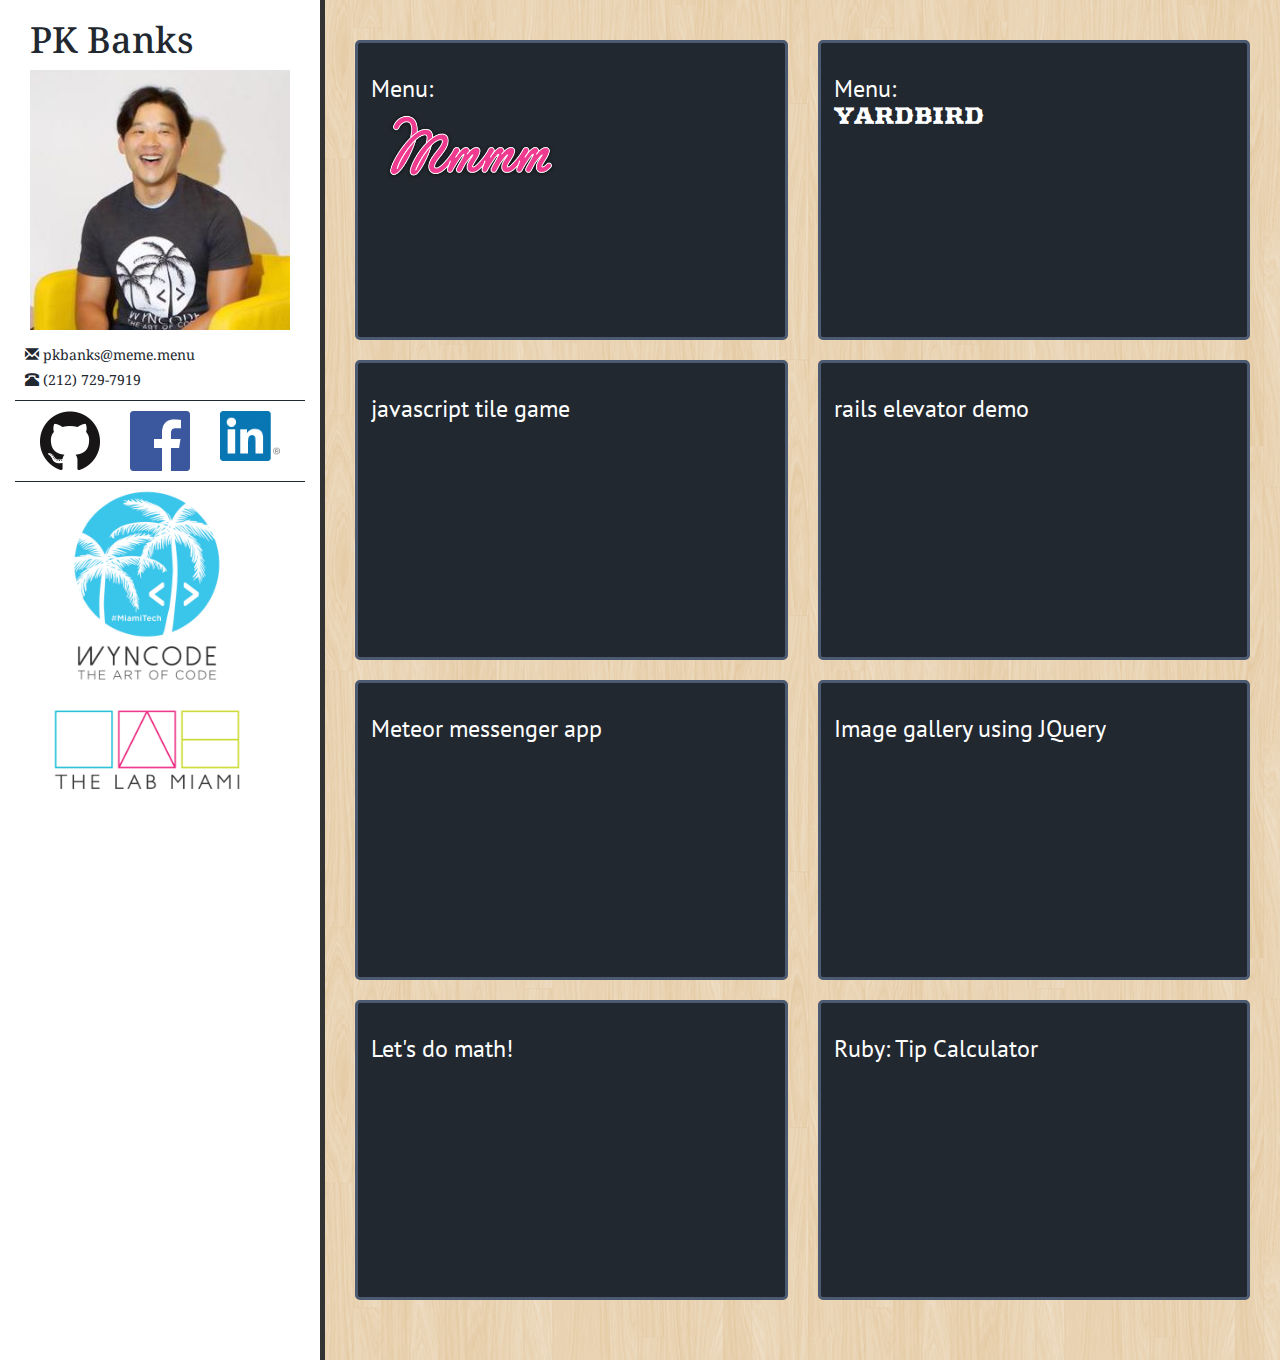
<file: public/index.html>
<doctype! html>

<html>

<head>

<meta charset="UTF-8">
<title>PK Banks</title>

<!-- CSS reset -->
<link rel="stylesheet" type="text/css" href="css/reset.css">

<!-- Latest compiled and minified CSS -->
<link rel="stylesheet" href="//netdna.bootstrapcdn.com/bootstrap/3.1.1/css/bootstrap.min.css">

<!-- Custom CSS -->
<link rel="stylesheet" type="text/css" href="css/custom.css">

<!-- Google fonts -->
<link href='http://fonts.googleapis.com/css?family=PT+Sans:700|Noto+Serif|Arbutus' rel='stylesheet' type='text/css'>

<!-- fit precisely on mobile devices -->
<meta name="viewport" content="width=device-width, initial-scale=1">

</head>

<body>
<div class="container-fluid row">
	
		<div class="col-sm-3 profile">
			
			<div class="col-xs-12"><h1>PK Banks</h1></div>
			
			<img class="img-responsive col-md-12 hide-on-small" src="images/pk_wyncode_seated_cropped.jpeg" alt="PK Banks"/>
			
			<div class="contact-info col-xs-12">
				<div class="email"><span class="glyphicon glyphicon-envelope"></span><a href="mailto:pkbanks@meme.menu"> pkbanks@meme.menu</a></div>
				<div><span class="glyphicon glyphicon-phone-alt phone"></span><a href="tel:212-729-7919"> (212) 729-7919</a></div>
			</div>
			<div class="social-networking col-xs-12">
				<div>
					<a href="https://github.com/pkbanks" target:"_blank"><img class="img-responsive col-xs-3 col-sm-4" src="images/GitHub-Mark-120px-plus.png" alt="GitHub"></a>
					<a href="https://www.facebook.com/pkbanks12" target:"_blank"><img class="img-responsive col-xs-3 col-sm-4" src="images/facebook_logo.png" alt="Facebook"></a>
					<a href="www.linkedin.com/pub/pk-banks/22/3b2/8b4/"><img class="img-responsive col-xs-3 col-sm-4" src="images/linkedin_icon.png" alt="LinkedIn"></a></div>
			</div>


			<ul class="row sponsors">
				<li class="col-xs-6 col-sm-9 col-sm-offset-1"><a href="http://wyncode.co/" target="_blank">
					<img class="img-responsive" src="images/wyncode_logo_trees.jpeg" alt="Wyncode"></a>
				</li>
				<li class="col-xs-6 col-sm-9 col-sm-offset-1"><a href="http://thelabmiami.com/" target="_blank"><img class="img-responsive" src="images/the_lab_miami_logo.jpg" alt="The LAB Miami"></a>
				</li>
			</ul>
		</div>	<!-- /.profile -->
	
	<div class="col-sm-9 gallery">
		
		<div class="col-sm-6">
			<a href="http://www.pkbanks.com/mmmm/menu.html" target="_blank">
				<div class="thumbnail cell">
					<div class="caption">
						<h3>Menu:</h3>
						<img class="image-responsive col-xs-6" src="images/mmmm_logo.png">
					</div>
				</div>
			</a>
		</div>
		
		<div class="col-sm-6">
			<a href="http://www.pkbanks.com/yardbird" target="_blank">
				<div class="thumbnail cell">
					<div class="caption">
						<h3>Menu: <div class="yardbird">Yardbird</div></h3>
					</div>
				</div>
			</a>	
		</div>
		
		<div class="col-sm-6">
			<div class="thumbnail cell">
				<div class="caption">
					<h3>javascript tile game</h3>
				</div>
			</div>
		</div>
		
		<div class="col-sm-6">
			<div class="thumbnail cell">
				<div class="caption">
					<h3>rails elevator demo</h3>
				</div>
			</div>
		</div>

		<div class="col-sm-6">
			<div class="thumbnail cell">
				<div class="caption">
					<h3>Meteor messenger app</h3>
				</div>
			</div>
		</div>
		
		<div class="col-sm-6">
			<div class="thumbnail cell">
				<div class="caption">
					<h3>Image gallery using JQuery</h3>
				</div>
			</div>
		</div>

		<div class="col-sm-6">
			<div class="thumbnail cell">
				<div class="caption">
					<h3>Let's do math!</h3>
				</div>
			</div>
		</div>
		
		<div class="col-sm-6">
			<div class="thumbnail cell">
				<div class="caption">
					<h3>Ruby: Tip Calculator</h3>
				</div>
			</div>
		</div>
	</div>	<!-- /.gallery -->
</div>	<!-- /.container-fluid -->
</body>

</html>
</file>
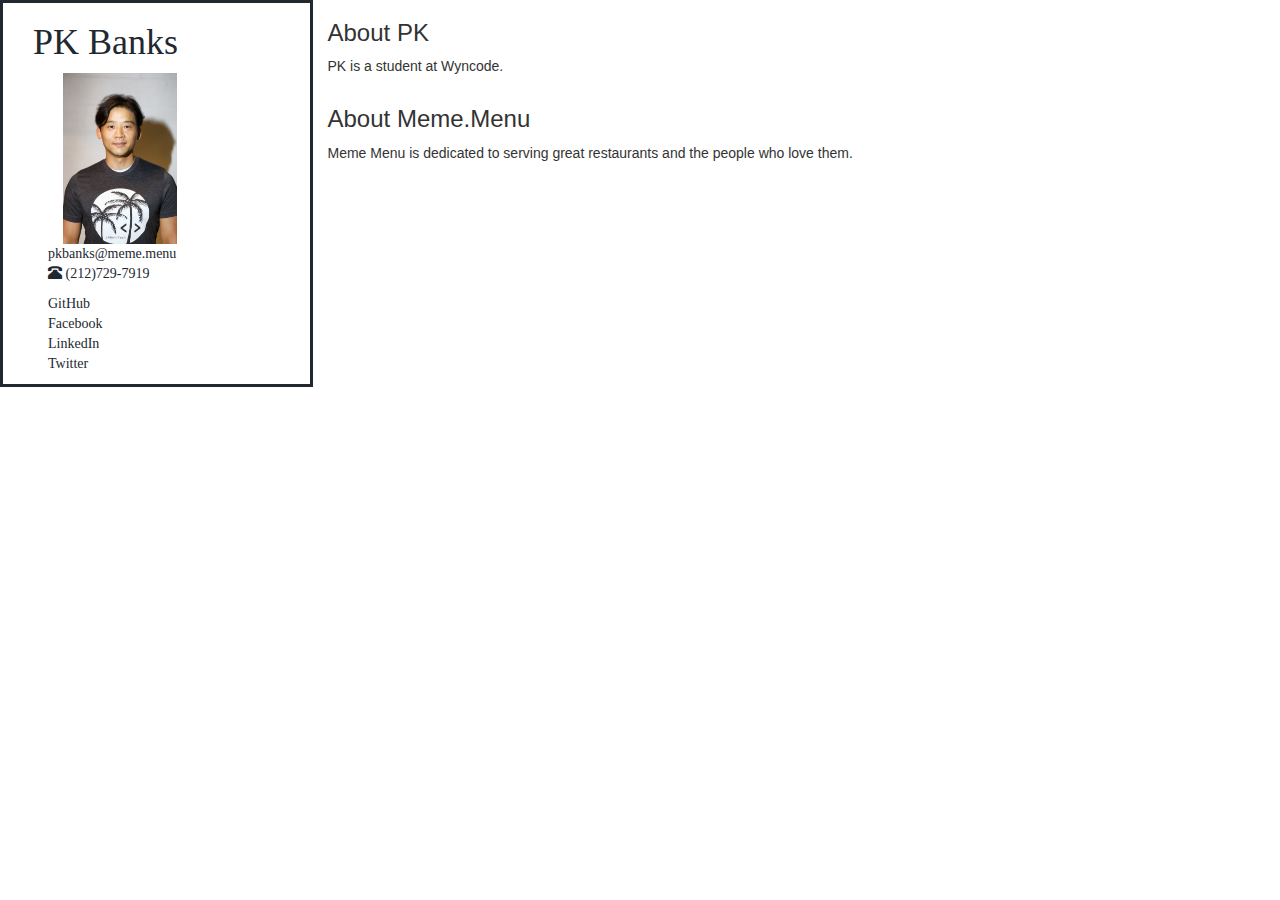
<file: public/index-1.html>
<doctype! html>

<html>

<head>

<meta charset="UTF-8">
<title>PK Banks</title>

<!-- CSS reset -->
<link rel="stylesheet" type="text/css" href="css/reset.css">

<!-- Latest compiled and minified CSS -->
<link rel="stylesheet" href="//netdna.bootstrapcdn.com/bootstrap/3.1.1/css/bootstrap.min.css">

<!-- Custom CSS -->
<link rel="stylesheet" type="text/css" href="css/custom.css">

<!-- fit precisely on mobile devices -->
<meta name="viewport" content="width=device-width, initial-scale=1">

</head>

<body>
<div class="container-fluid">
	<div class="row col-xs-12 col-sm-3 profile" style="border:solid;">
		<section class="col-xs-12">
			<h1>PK Banks</h1>
			<div class="col-xs-4 col-sm-12 image-container">
				<img src="images/pk_wyncode_profile_color.jpeg" class="col-xs-12 col-sm-8">
			</div>
			<ul class="contact col-xs-12">
				<li><a href="mailto:pkbanks@meme.menu">pkbanks@meme.menu</a></li>
				<li><a href="tel:1-212-729-7919"><span class="glyphicon glyphicon-phone-alt"></span> (212)729-7919</a></li>
			</ul>
			<div class="social-media-links col-xs-12">
				<ul>
					<li><a href="https://github.com/pkbanks" target="_blank">GitHub</a></li>
					<li><a href="https://www.facebook.com/pkbanks12" target="_blank">Facebook</a><li>
					<li><a href="https://www.linkedin.com/pub/pk-banks/22/3b2/8b4" target="_blank">LinkedIn</a></li>
					<li><a href="https://twitter.com/thepkbanks" target="_blank">Twitter</a></li>
				</ul>
			</div>
		</section>
	</div>

	<div class="main col-xs-12 col-sm-9">
		<article class="col-xs-12">
			<h3>About PK</h3>
			<p>PK is a student at Wyncode.</p>
		</article>

		<article class="col-xs-12">
			<h3>About Meme.Menu</h3>
			<p>Meme Menu is dedicated to serving great restaurants and the people who love them.</p>
		</article>
	<div>

</div>
</body>

</html>
</file>
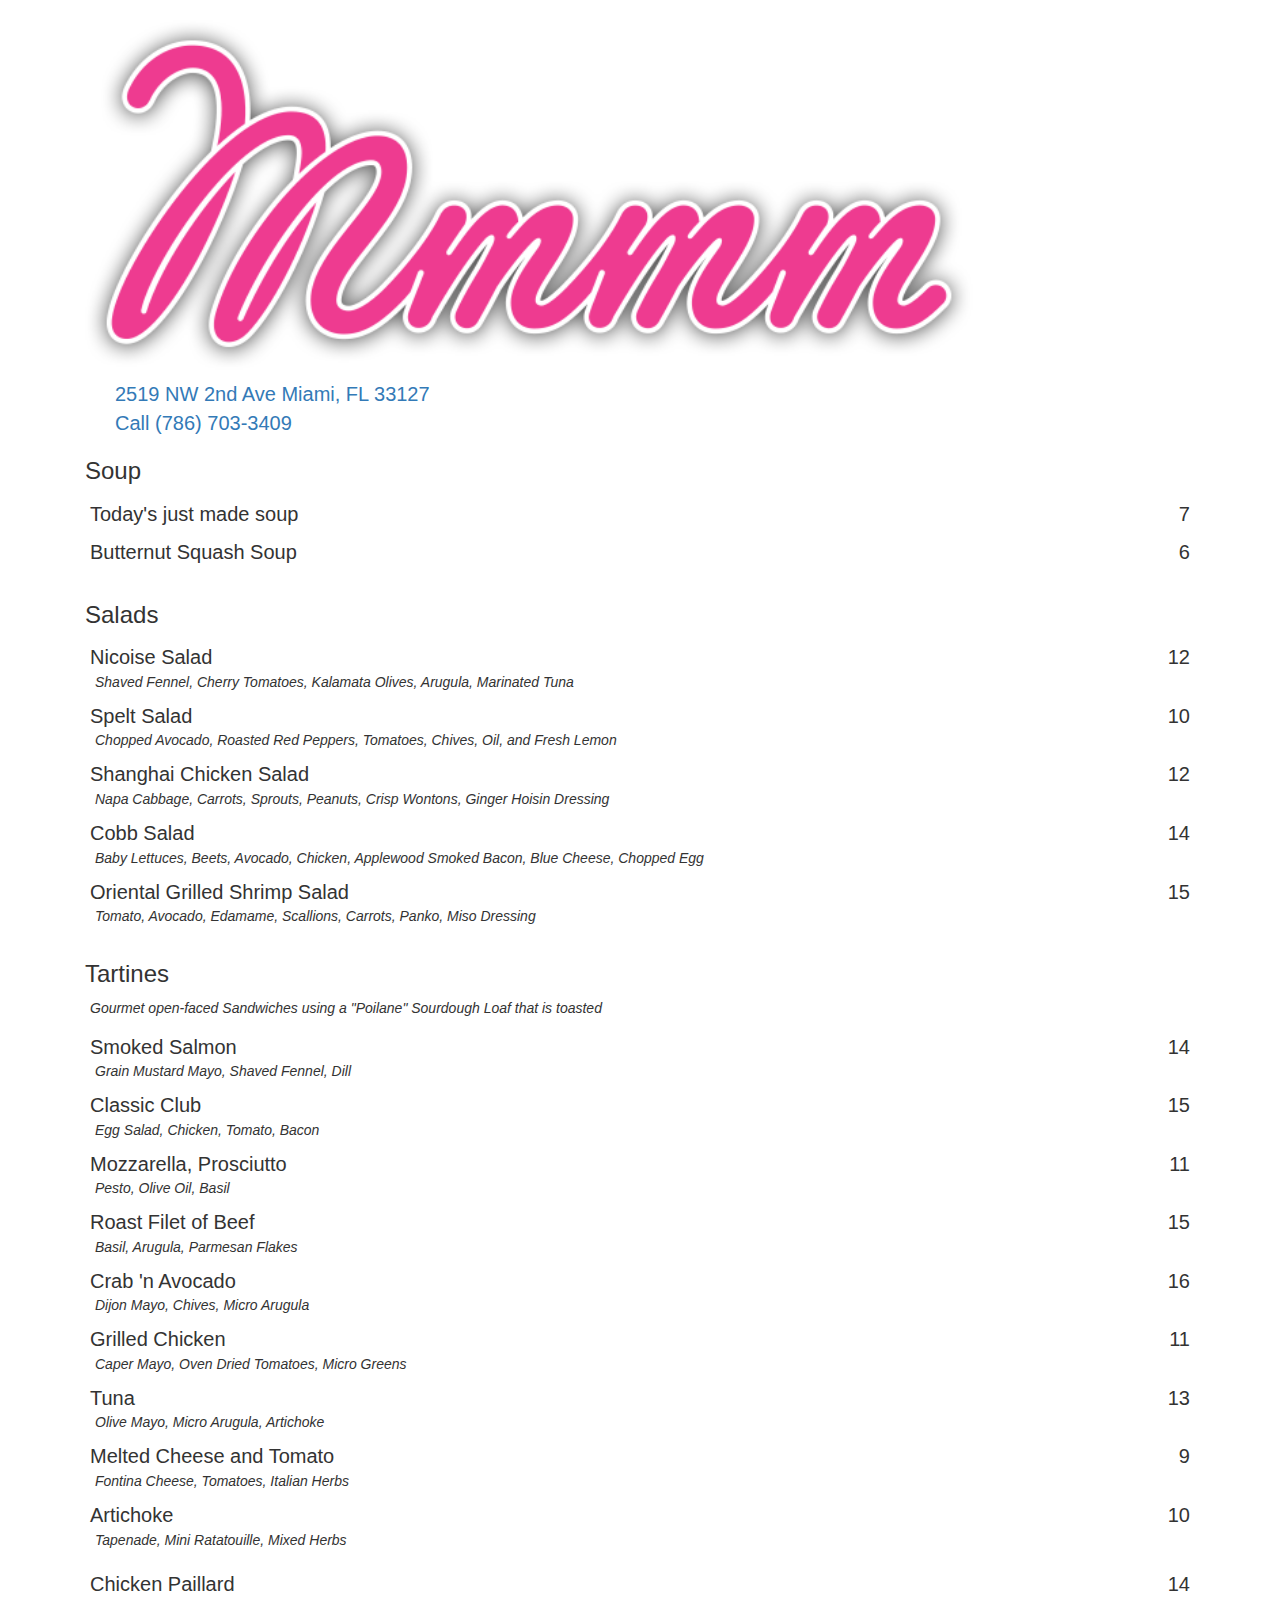
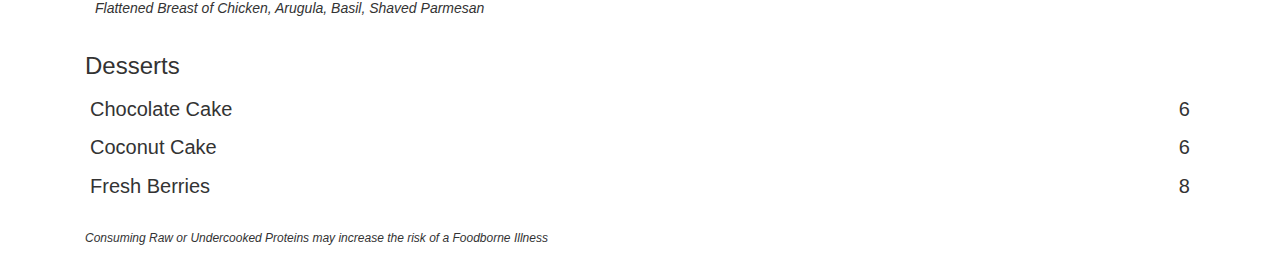
<file: public/mmmm/menu.html>
<!doctype html>
<html>
<head>
	<meta charset="UTF-8">
	<title>Mmmm</title>

	<!-- CSS reset -->
	<link rel="stylesheet" type="text/css" href="css/reset.css">
	<!-- Latest compiled and minified CSS -->
	<!-- local --> <link rel="stylesheet" type="text/css" href="bootstrap-3.1.1-dist/css/bootstrap.min.css">
	<!-- production --><link rel="stylesheet" href="//netdna.bootstrapcdn.com/bootstrap/3.1.1/css/bootstrap.min.css">
	<!-- Custom CSS -->
	<link rel="stylesheet" type="text/css" href="css/custom.css">

	<!-- fit precisely on mobile devices -->
	<meta name="viewport" content="width=device-width, initial-scale=1">

</head>

<body>
<div class="container">
	<section class="row col-xs-12 food-menu">
		<h1><img class="logo" src="images/mmmm_logo.png" alt="Mmmm Wynwood"/></h1>
		<div class="col-xs-12 restaurant-info">
			<span class="col-xs-12 col-md-8"><a href="https://goo.gl/maps/IU0e8" target="_blank">2519 NW 2nd Ave Miami, FL 33127</a></span>
			<span class="col-xs-12 col-md-8"><a class="tel" href="tel:786-703-3409">Call (786) 703-3409</a></span>
		</div>
		<div class="col-xs-12"></div>
		<section class="category row">
			<h3 class="category-name col-xs-12">Soup</h3>
			<ul class="col-xs-12">
				<li class="food-item row"><span class="item-name col-xs-10">Today's just made soup</span><span class="item-price col-xs-2">7</span></li>
				<li class="food-item row"><span class="item-name col-xs-10">Butternut Squash Soup</span><span class="item-price col-xs-2">6</span></li>
			</ul>
		</section>

		<section class="category row">
			<h3 class="category-name col-xs-12">Salads</h3>
			<ul class="col-xs-12">
				<li class="food-item row"><span class="item-name col-xs-10">Nicoise Salad</span><span class="item-price col-xs-2">12</span><span class="item-description col-xs-10">Shaved Fennel, Cherry Tomatoes, Kalamata Olives, Arugula, Marinated Tuna</span></li>
				<li class="food-item row"><span class="item-name col-xs-10">Spelt Salad</span><span class="item-price col-xs-2">10</span><span class="item-description col-xs-10">Chopped Avocado, Roasted Red Peppers, Tomatoes, Chives, Oil, and Fresh Lemon</span></li>
				<li class="food-item row"><span class="item-name col-xs-10">Shanghai Chicken Salad</span><span class="item-price col-xs-2">12</span><span class="item-description col-xs-10">Napa Cabbage, Carrots, Sprouts, Peanuts, Crisp Wontons, Ginger Hoisin Dressing</span></li>
				<li class="food-item row"><span class="item-name col-xs-10">Cobb Salad</span><span class="item-price col-xs-2">14</span><span class="item-description col-xs-10">Baby Lettuces, Beets, Avocado, Chicken, Applewood Smoked Bacon, Blue Cheese, Chopped Egg</span></li>
				<li class="food-item row"><span class="item-name col-xs-10">Oriental Grilled Shrimp Salad</span><span class="item-price col-xs-2">15</span><span class="item-description col-xs-10">Tomato, Avocado, Edamame, Scallions, Carrots, Panko, Miso Dressing</span></li>
			</ul>
		</section>

		<section class="category row">
			<h3 class="category-name col-xs-12">Tartines</h3>
			<p class="category-description col-xs-10">Gourmet open-faced Sandwiches using a "Poilane" Sourdough Loaf that is toasted</p>
			<ul class="col-xs-12">
				<li class="food-item row"><span class="item-name col-xs-10">Smoked Salmon</span><span class="item-price col-xs-2">14</span><span class="item-description col-xs-10">Grain Mustard Mayo, Shaved Fennel, Dill</span></li>
				<li class="food-item row"><span class="item-name col-xs-10">Classic Club</span><span class="item-price col-xs-2">15</span><span class="item-description col-xs-10">Egg Salad, Chicken, Tomato, Bacon</span></li>
				<li class="food-item row"><span class="item-name col-xs-10">Mozzarella, Prosciutto</span><span class="item-price col-xs-2">11</span><span class="item-description col-xs-10">Pesto, Olive Oil, Basil</span></li>
				<li class="food-item row"><span class="item-name col-xs-10">Roast Filet of Beef</span><span class="item-price col-xs-2">15</span><span class="item-description col-xs-10">Basil, Arugula, Parmesan Flakes</span></li>
				<li class="food-item row"><span class="item-name col-xs-10">Crab 'n Avocado</span><span class="item-price col-xs-2">16</span><span class="item-description col-xs-10">Dijon Mayo, Chives, Micro Arugula</span></li>
				<li class="food-item row"><span class="item-name col-xs-10">Grilled Chicken</span><span class="item-price col-xs-2">11</span><span class="item-description col-xs-10">Caper Mayo, Oven Dried Tomatoes, Micro Greens</span></li>
				<li class="food-item row"><span class="item-name col-xs-10">Tuna</span><span class="item-price col-xs-2">13</span><span class="item-description col-xs-10">Olive Mayo, Micro Arugula, Artichoke</span></li>
				<li class="food-item row"><span class="item-name col-xs-10">Melted Cheese and Tomato</span><span class="item-price col-xs-2">9</span><span class="item-description col-xs-10">Fontina Cheese, Tomatoes, Italian Herbs</span></li>
				<li class="food-item row"><span class="item-name col-xs-10">Artichoke</span><span class="item-price col-xs-2">10</span><span class="item-description col-xs-10">Tapenade, Mini Ratatouille, Mixed Herbs</span></li>
			</ul>
		</section>

		<section class="category row">
			<!-- <h3 class="category-name col-xs-12">Tartines</h3>
			<p class="category-description col-xs-10">Gourmet open-faced Sandwiches using a "Poilane" Sourdough Loaf that is toasted</p> -->
			<ul class="col-xs-12">
				<li class="food-item row"><span class="item-name col-xs-10">Chicken Paillard</span><span class="item-price col-xs-2">14</span><span class="item-description col-xs-10">Flattened Breast of Chicken, Arugula, Basil, Shaved Parmesan</span></li>
			</ul>
		</section>

		<section class="category row">
			<h3 class="category-name col-xs-12">Desserts</h3>
			<ul class="col-xs-12">
				<li class="food-item row"><span class="item-name col-xs-10">Chocolate Cake</span><span class="item-price col-xs-2">6</span></li>
				<li class="food-item row"><span class="item-name col-xs-10">Coconut Cake</span><span class="item-price col-xs-2">6</span></li>
				<li class="food-item row"><span class="item-name col-xs-10">Fresh Berries</span><span class="item-price col-xs-2">8</span></li>
			</ul>
		</section>

		<section class="row footnote">
			<p class="col-xs-12">Consuming Raw or Undercooked Proteins may increase the risk of a Foodborne Illness</p>
		</section>
	</section>
</div> <!-- /.container -->

</body>

</html>
</file>
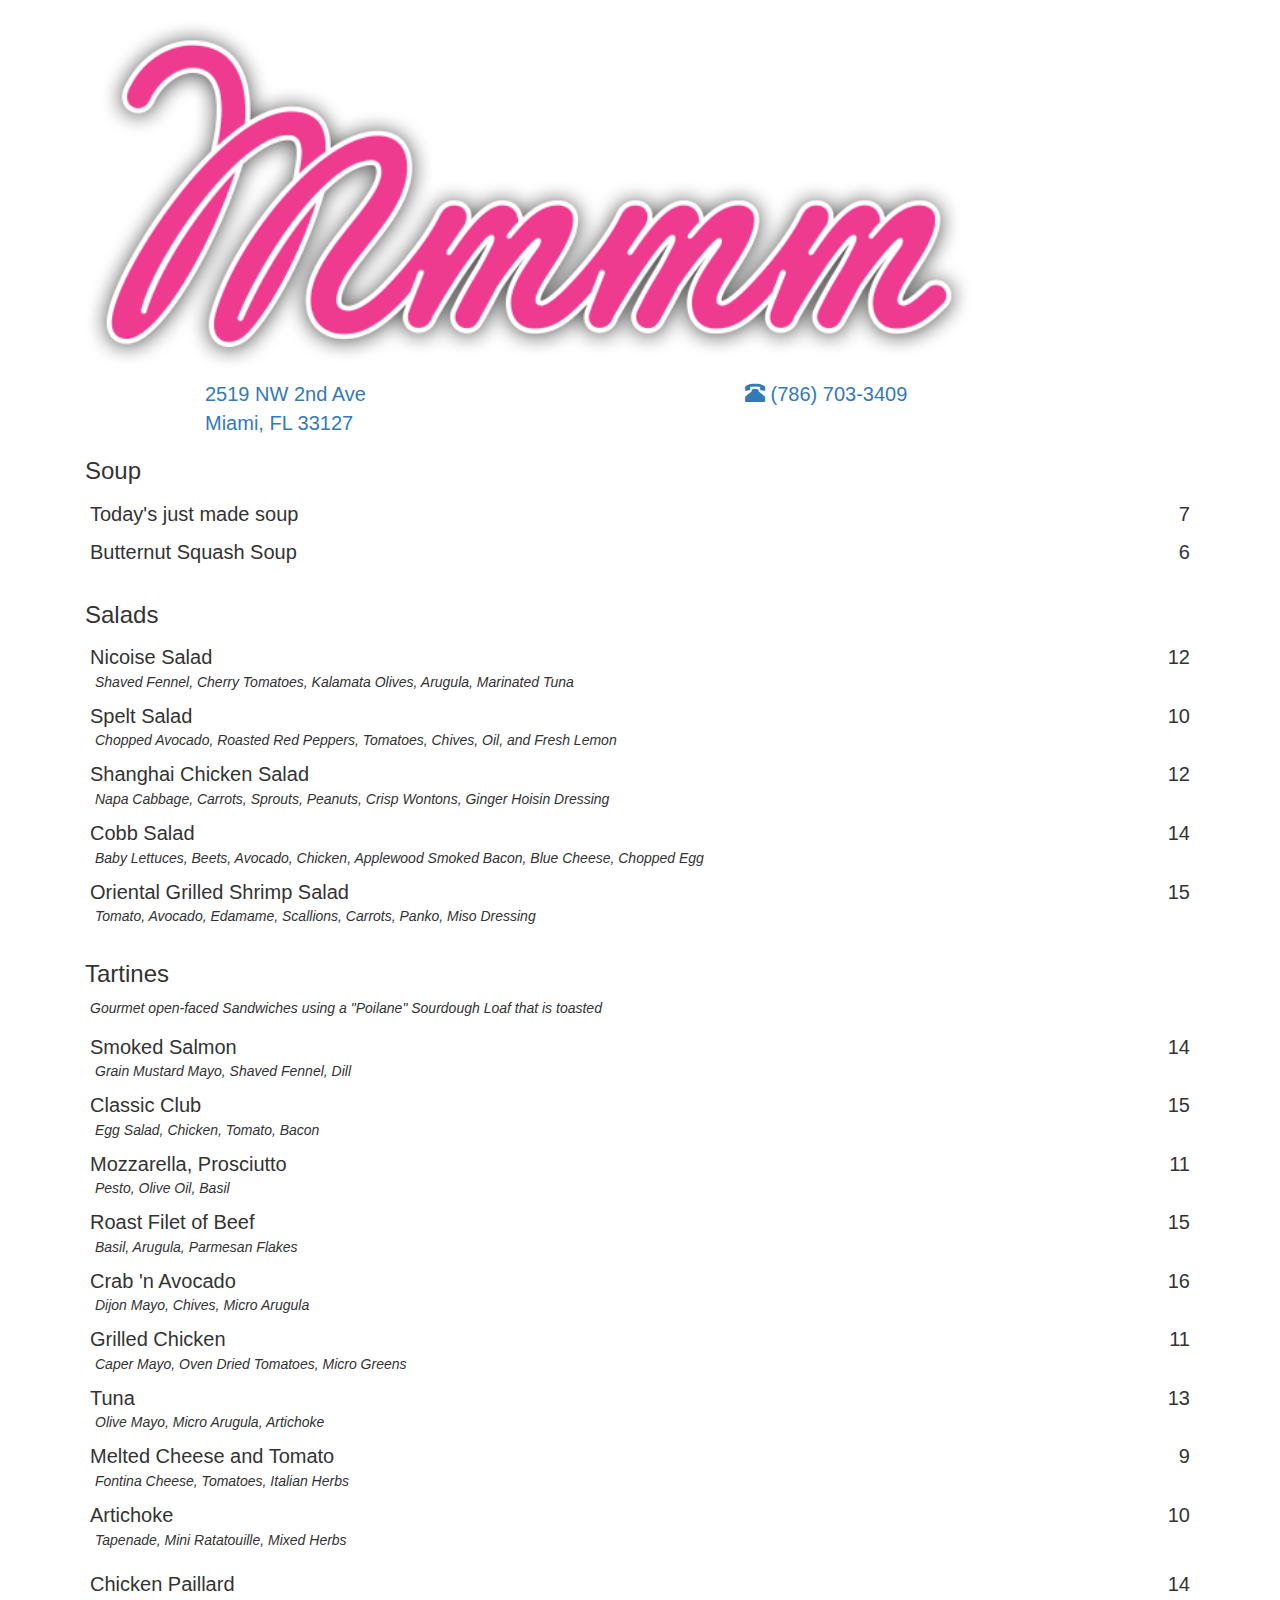
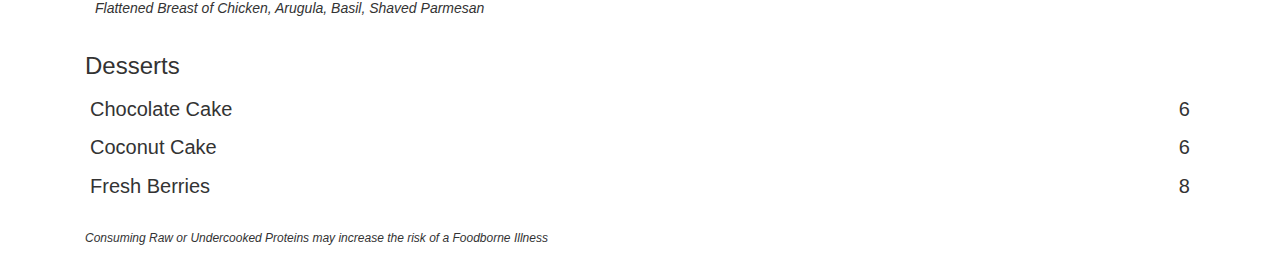
<file: public/mmmm/mmmmWynwood.html>
<!doctype html>
<html>
<head>
	<meta name="Mmmm Wynwood menu">
	<meta name="Description" content="Mmmm Wynwood menu">
	<meta name="Keywords" content="Mmmm Wynwood menu"

	<meta charset="UTF-8">
	<title>Mmmm Wynwood</title>

	<!-- CSS reset -->
	<link rel="stylesheet" type="text/css" href="css/reset.css">
	<!-- Latest compiled and minified CSS -->
	<!-- local --> <link rel="stylesheet" type="text/css" href="bootstrap-3.1.1-dist/css/bootstrap.min.css">
	<!-- production --><link rel="stylesheet" href="//netdna.bootstrapcdn.com/bootstrap/3.1.1/css/bootstrap.min.css">
	<!-- Custom CSS -->
	<link rel="stylesheet" type="text/css" href="css/custom.css">

	<!-- fit precisely on mobile devices -->
	<meta name="viewport" content="width=device-width, initial-scale=1">

</head>

<body>
<div class="container">
	<section class="row col-xs-12 food-menu">
		<h1><img class="logo" src="images/mmmm_logo.png" alt="Mmmm Wynwood"/></h1>
		<div class="col-xs-12 restaurant-info">
			<span class="col-xs-12 col-sm-6 col-sm-offset-1"><a href="https://goo.gl/maps/IU0e8" target="_blank"><div>2519 NW 2nd Ave</div><div>Miami, FL 33127</a></div></span>
			<span class="col-xs-12 col-sm-5"><a class="tel" href="tel:786-703-3409"><span class="glyphicon glyphicon-phone-alt"></span> (786) 703-3409</a></span>
		</div>
		<div class="col-xs-12"></div>
		<section class="category row">
			<h3 class="category-name col-xs-12">Soup</h3>
			<ul class="col-xs-12">
				<li class="food-item row"><span class="item-name col-xs-10">Today's just made soup</span><span class="item-price col-xs-2">7</span></li>
				<li class="food-item row"><span class="item-name col-xs-10">Butternut Squash Soup</span><span class="item-price col-xs-2">6</span></li>
			</ul>
		</section>

		<section class="category row">
			<h3 class="category-name col-xs-12">Salads</h3>
			<ul class="col-xs-12">
				<li class="food-item row"><span class="item-name col-xs-10">Nicoise Salad</span><span class="item-price col-xs-2">12</span><span class="item-description col-xs-10">Shaved Fennel, Cherry Tomatoes, Kalamata Olives, Arugula, Marinated Tuna</span></li>
				<li class="food-item row"><span class="item-name col-xs-10">Spelt Salad</span><span class="item-price col-xs-2">10</span><span class="item-description col-xs-10">Chopped Avocado, Roasted Red Peppers, Tomatoes, Chives, Oil, and Fresh Lemon</span></li>
				<li class="food-item row"><span class="item-name col-xs-10">Shanghai Chicken Salad</span><span class="item-price col-xs-2">12</span><span class="item-description col-xs-10">Napa Cabbage, Carrots, Sprouts, Peanuts, Crisp Wontons, Ginger Hoisin Dressing</span></li>
				<li class="food-item row"><span class="item-name col-xs-10">Cobb Salad</span><span class="item-price col-xs-2">14</span><span class="item-description col-xs-10">Baby Lettuces, Beets, Avocado, Chicken, Applewood Smoked Bacon, Blue Cheese, Chopped Egg</span></li>
				<li class="food-item row"><span class="item-name col-xs-10">Oriental Grilled Shrimp Salad</span><span class="item-price col-xs-2">15</span><span class="item-description col-xs-10">Tomato, Avocado, Edamame, Scallions, Carrots, Panko, Miso Dressing</span></li>
			</ul>
		</section>

		<section class="category row">
			<h3 class="category-name col-xs-12">Tartines</h3>
			<p class="category-description col-xs-10">Gourmet open-faced Sandwiches using a "Poilane" Sourdough Loaf that is toasted</p>
			<ul class="col-xs-12">
				<li class="food-item row"><span class="item-name col-xs-10">Smoked Salmon</span><span class="item-price col-xs-2">14</span><span class="item-description col-xs-10">Grain Mustard Mayo, Shaved Fennel, Dill</span></li>
				<li class="food-item row"><span class="item-name col-xs-10">Classic Club</span><span class="item-price col-xs-2">15</span><span class="item-description col-xs-10">Egg Salad, Chicken, Tomato, Bacon</span></li>
				<li class="food-item row"><span class="item-name col-xs-10">Mozzarella, Prosciutto</span><span class="item-price col-xs-2">11</span><span class="item-description col-xs-10">Pesto, Olive Oil, Basil</span></li>
				<li class="food-item row"><span class="item-name col-xs-10">Roast Filet of Beef</span><span class="item-price col-xs-2">15</span><span class="item-description col-xs-10">Basil, Arugula, Parmesan Flakes</span></li>
				<li class="food-item row"><span class="item-name col-xs-10">Crab 'n Avocado</span><span class="item-price col-xs-2">16</span><span class="item-description col-xs-10">Dijon Mayo, Chives, Micro Arugula</span></li>
				<li class="food-item row"><span class="item-name col-xs-10">Grilled Chicken</span><span class="item-price col-xs-2">11</span><span class="item-description col-xs-10">Caper Mayo, Oven Dried Tomatoes, Micro Greens</span></li>
				<li class="food-item row"><span class="item-name col-xs-10">Tuna</span><span class="item-price col-xs-2">13</span><span class="item-description col-xs-10">Olive Mayo, Micro Arugula, Artichoke</span></li>
				<li class="food-item row"><span class="item-name col-xs-10">Melted Cheese and Tomato</span><span class="item-price col-xs-2">9</span><span class="item-description col-xs-10">Fontina Cheese, Tomatoes, Italian Herbs</span></li>
				<li class="food-item row"><span class="item-name col-xs-10">Artichoke</span><span class="item-price col-xs-2">10</span><span class="item-description col-xs-10">Tapenade, Mini Ratatouille, Mixed Herbs</span></li>
			</ul>
		</section>

		<section class="category row">
			<!-- <h3 class="category-name col-xs-12">Tartines</h3>
			<p class="category-description col-xs-10">Gourmet open-faced Sandwiches using a "Poilane" Sourdough Loaf that is toasted</p> -->
			<ul class="col-xs-12">
				<li class="food-item row"><span class="item-name col-xs-10">Chicken Paillard</span><span class="item-price col-xs-2">14</span><span class="item-description col-xs-10">Flattened Breast of Chicken, Arugula, Basil, Shaved Parmesan</span></li>
			</ul>
		</section>

		<section class="category row">
			<h3 class="category-name col-xs-12">Desserts</h3>
			<ul class="col-xs-12">
				<li class="food-item row"><span class="item-name col-xs-10">Chocolate Cake</span><span class="item-price col-xs-2">6</span></li>
				<li class="food-item row"><span class="item-name col-xs-10">Coconut Cake</span><span class="item-price col-xs-2">6</span></li>
				<li class="food-item row"><span class="item-name col-xs-10">Fresh Berries</span><span class="item-price col-xs-2">8</span></li>
			</ul>
		</section>

		<section class="row footnote">
			<p class="col-xs-12">Consuming Raw or Undercooked Proteins may increase the risk of a Foodborne Illness</p>
		</section>
	</section>
</div> <!-- /.container -->

</body>

</html>
</file>
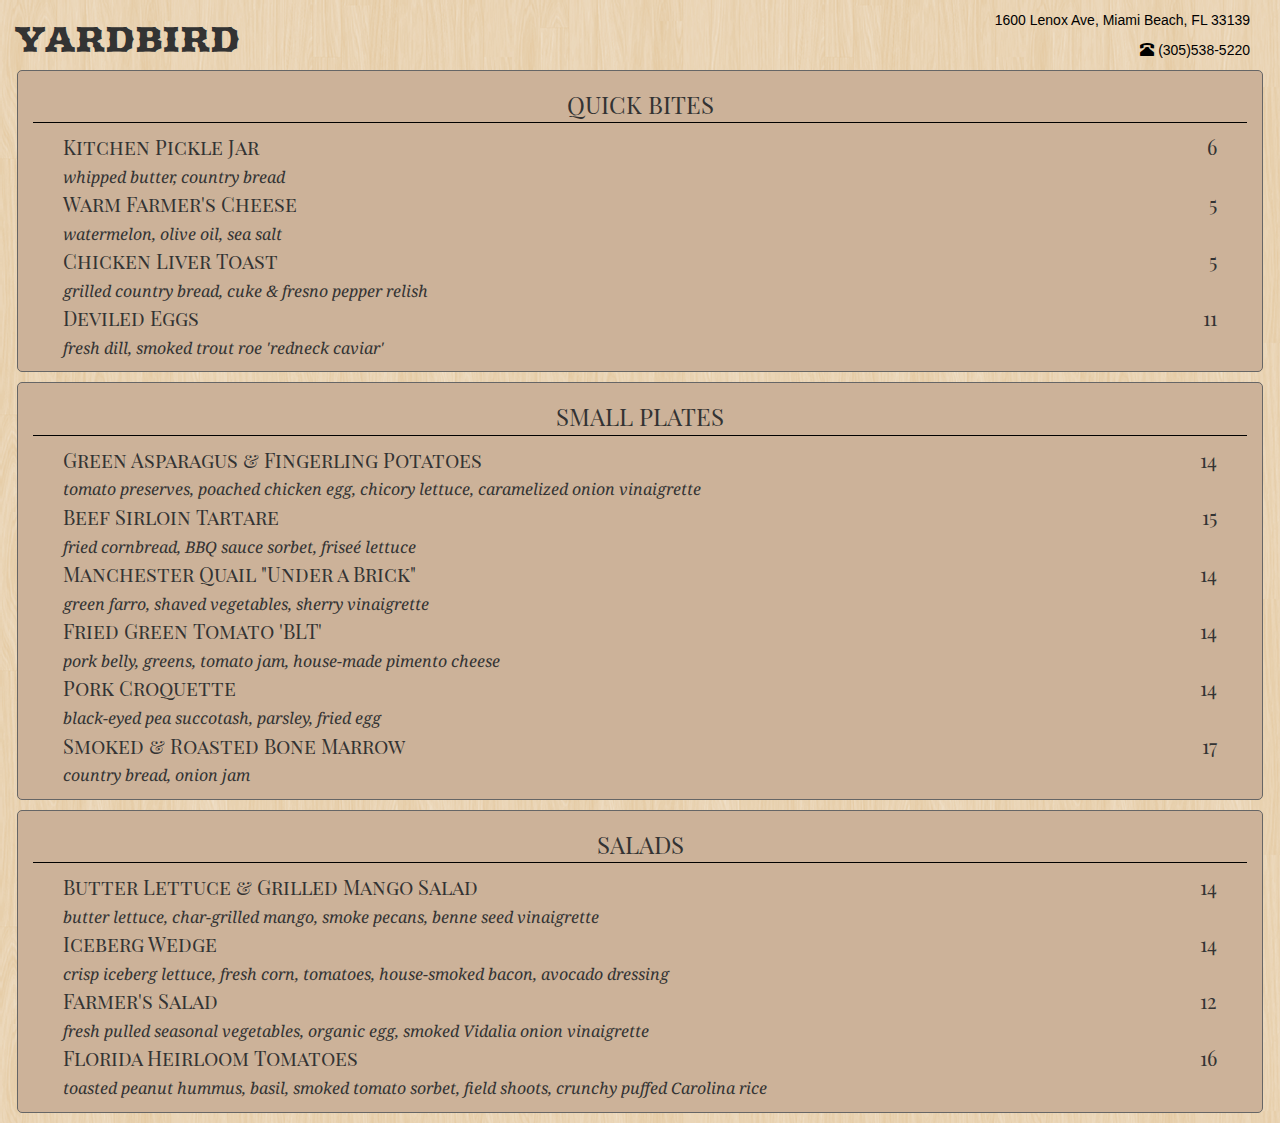
<file: public/yardbird/yardbird.html>
<!DOCTYPE html>
<html>
<head>
  <meta charset="utf-8">
  <title>CSS</title>

	<!-- CSS reset -->
	<link rel="stylesheet" type="text/css" href="../css/reset.css">
	<!-- Bootstrap CSS -->
	<link rel="stylesheet" type="text/css" href="../bootstrap-3.1.1-dist/css/bootstrap.min.css">
	<!-- Custom CSS -->
	<link rel="stylesheet" type="text/css" href="css/custom.css">

	<!-- Google fonts -->
	<link href='http://fonts.googleapis.com/css?family=Noto+Serif:400italic|Arbutus|Playfair+Display+SC:400,900' rel='stylesheet' type='text/css'>

	<!-- fit precisely on mobile devices -->
	<meta name="viewport" content="width=device-width, initial-scale=1">

<style>
</style>

</head>
<body>
<div class="container-fluid">
	<header class="row">
		<div class="col-xs-12 col-sm-6"><h1>Yardbird</h1></div>
		<div class="col-xs-12 col-sm-6">
			<div class="col-xs-12 address"><a href="https://goo.gl/maps/xZoSu" target="_blank"></span> 1600 Lenox Ave, Miami Beach, FL 33139</a></div>
			<div class="col-xs-12 phone"><a href="tel:305-538-5220"><span class="glyphicon glyphicon-phone-alt"></span> (305)538-5220</a></div>
		</div>
	</header>

	<section class="category row">
		
		<div class="category-name col-xs-12"><h3>Quick Bites</h3></div>
		
		<ul class="food-item-list col-xs-12">
			<li class="food-item col-xs-12">
				<span class="food-name col-xs-10">Kitchen Pickle Jar</span><span class="food-price col-xs-2">6</span>
				<ul class="food-description col-xs-9 col-sm-10">
					<li>whipped butter</li>
					<li>country bread</li>
				</ul>
			</li>
			
			<li class="food-item col-xs-12">
				<span class="food-name col-xs-10">Warm Farmer's Cheese</span><span class="food-price col-xs-2">5</span>
				<ul class="food-description col-xs-9 col-sm-10">
					<li>watermelon</li>
					<li>olive oil</li>
					<li>sea salt</li>
				</ul>
			</li>
			
			<li class="food-item col-xs-12">
				<span class="food-name col-xs-10">Chicken Liver Toast</span><span class="food-price col-xs-2">5</span>
				<ul class="food-description col-xs-9 col-sm-10">
					<li>grilled country bread</li>
					<li>cuke &amp fresno pepper relish</li>
				</ul>
			</li>

			<li class="food-item col-xs-12">
				<span class="food-name col-xs-10">Deviled Eggs</span><span class="food-price col-xs-2">11</span>
				<ul class="food-description col-xs-9 col-sm-10">
					<li>fresh dill</li>
					<li>smoked trout roe 'redneck caviar'</li>
				</ul>
			</li>

		</ul>
	</section>	<!-- /.category -->

	
	<section class="category row">
		
		<div class="category-name col-xs-12"><h3>Small Plates</h3></div>
		
		<ul class="food-item-list col-xs-12">
			
			<li class="food-item col-xs-12">
				<span class="food-name col-xs-10">Green Asparagus &amp Fingerling Potatoes</span><span class="food-price col-xs-2">14</span>
				<ul class="food-description col-xs-9 col-sm-10">
					<li>tomato preserves</li>
					<li>poached chicken egg</li>
					<li>chicory lettuce</li>
					<li>caramelized onion vinaigrette</li>
				</ul>
				
			</li>

			<li class="food-item col-xs-12">
				<span class="food-name col-xs-10">Beef Sirloin Tartare</span><span class="food-price col-xs-2">15</span>
				<ul class="food-description col-xs-9 col-sm-10">
					<li>fried cornbread</li>
					<li>BBQ sauce sorbet</li>
					<li>frise&eacute lettuce</li>
				</ul>
			</li>

			<li class="food-item col-xs-12">
				<span class="food-name col-xs-10">Manchester Quail "Under a Brick"</span><span class="food-price col-xs-2">14</span>
				<ul class="food-description col-xs-9 col-xs-10">
					<li>green farro</li>
					<li>shaved vegetables</li>
					<li>sherry vinaigrette</li>
				</ul>
			</li>

			<li class="food-item col-xs-12">
				<span class="food-name col-xs-10">Fried Green Tomato 'BLT'</span><span class="food-price col-xs-2">14</span>
				<ul class="food-description col-xs-9 col-xs-10">
					<li>pork belly</li>
					<li>greens</li>
					<li>tomato jam</li>
					<li>house-made pimento cheese</li>
				</ul>
			</li>
			<li class="food-item col-xs-12">
				<span class="food-name col-xs-10">Pork Croquette</span><span class="food-price col-xs-2">14</span>
				<ul class="food-description col-xs-9 col-xs-10">
					<li>black-eyed pea succotash</li>
					<li>parsley</li>
					<li>fried egg</li>
				</ul>
			</li>
			<li class="food-item col-xs-12">
				<span class="food-name col-xs-10">Smoked &amp Roasted Bone Marrow</span><span class="food-price col-xs-2">17</span>
				<ul class="food-description col-xs-9 col-xs-10">
					<li>country bread</li>
					<li>onion jam</li>
				</ul>
			</li>

		</ul>
	</section>	<!-- /.category -->

	<section class="category row">
		
		<div class="category-name col-xs-12"><h3>Salads</h3></div>
		
		<ul class="food-item-list col-xs-12">
			
			<li class="food-item col-xs-12">
				<span class="food-name col-xs-10">Butter Lettuce &amp Grilled Mango Salad</span><span class="food-price col-xs-2">14</span>
				<ul class="food-description col-xs-9 col-sm-10">
					<li>butter lettuce</li>
					<li>char-grilled mango</li>
					<li>smoke pecans</li>
					<li>benne seed vinaigrette</li>
				</ul>
				
			</li>

			<li class="food-item col-xs-12">
				<span class="food-name col-xs-10">Iceberg Wedge</span><span class="food-price col-xs-2">14</span>
				<ul class="food-description col-xs-9 col-sm-10">
					<li>crisp iceberg lettuce</li>
					<li>fresh corn</li>
					<li>tomatoes</li>
					<li>house-smoked bacon</li>
					<li>avocado dressing</li>
				</ul>
			</li>

			<li class="food-item col-xs-12">
				<span class="food-name col-xs-10">Farmer's Salad</span><span class="food-price col-xs-2">12</span>
				<ul class="food-description col-xs-9 col-xs-10">
					<li>fresh pulled seasonal vegetables</li>
					<li>organic egg</li>
					<li>smoked Vidalia onion vinaigrette</li>
				</ul>
			</li>

			<li class="food-item col-xs-12">
				<span class="food-name col-xs-10">Florida Heirloom Tomatoes</span><span class="food-price col-xs-2">16</span>
				<ul class="food-description col-xs-9 col-xs-10">
					<li>toasted peanut hummus</li>
					<li>basil</li>
					<li>smoked tomato sorbet</li>
					<li>field shoots</li>
					<li>crunchy puffed Carolina rice</li>
				</ul>
			</li>
		</ul>
	</section>	<!-- /.category -->
	

</div>		<!-- /.container-->

</body>
</html>
</file>
<file: public/css/custom.css>
@charset "utf-8";

/*
color scheme:
	#323A46 - Bright Gray
	#22282F - Shark
	#EB4A33 - Cinnabar
	#FFFFFF - White
	#E9FOF5 - Catskill White
*/

body{
}

.container-fluid{
	background-color:#FFF;
}

.profile{
	font-family: 'Noto Serif', serif;
	color:#22282F;
}

.profile img{
	border-radius:5px;

}

.contact-info > div{
	margin-top:5px;
}

.gallery{
	border-left-style: solid;
	border-left-width: thick;

	padding-top:40px;
	padding-bottom:40px;

	background: url("../images/retina_wood.png");

}

.gallery .cell{
	min-height: 300px;
	background-color:#22282F;
	
	border-color:#4B5A71;
	border-style: solid;
	border-width: medium;
	border-radius:5px;
}

.gallery .cell .caption{
	color:#fff;
	font-weight: 700;
	font-family: 'PT Sans', sans-serif;
}

.sponsors img{
	margin-top:5px;
}

a{
	color:inherit;
}

a:hover{
	text-decoration: none;
}

.contact-info{
}

.contact-info, .social-networking{
	padding:10px;
	border-bottom-style: solid;
	border-bottom-width: thin;
}

.yardbird{
	font-family: 'Arbutus', cursive;
	text-transform: uppercase;
}



@media(max-width: 768px){

	.container-fluid{
		background-color: #323A46;
	}

	.profile{
		color:#FFF;
	}

	.profile img{
		display: none;
	}

	.contact-info, .social-networking{
		border:none;
	}

	.gallery{
		border-left: none; 
	}

	.gallery .cell{
		min-height: 200px;
	}
}
</file>
<file: public/mmmm/css/custom.css>
@charset "utf-8";

/*
color scheme:
#385c6d
*/


body{
	background-color:#FFF;
}

a{
	text-decoration: none;

}


img.logo{
	width:80%;
}

.restaurant-info{
	font-size:20px;
}

.food-menu{
	margin:0px;
}

.category{
}

.item-name, .item-price{
	font-size: 20px;
}

li.food-item{
	padding:5px;

	border-radius: 10px / 5px;
}

li:nth-child(odd){
	background-color:;
}

li:nth-child(even){
	background-color:;
}

[class*="description"]{
	font-style: italic;
	margin-left: 5px;
}

.item-price{
	text-align: right;
}

.footnote{
	margin-top:15px;
	font-size: 12px;
	font-style: italic;
}
</file>
<file: public/yardbird/css/custom.css>
@charset "utf-8";

/*
google fonts
font-family: 'Playfair Display SC', serif;
font-family: 'Noto Serif', serif;
font-family: 'Arbutus', cursive;
*/

@media(max-width: 480px){
	/*
		Insert style rules for mobile devices, up to 480px.
	*/
	body{
		
	}

	ul[class *= "description"]{
		/* by default, hide any content that is within a class
		that includes "description" */
		display: none;
	}

}

body{
	background: url(../images/retina_wood.png);
}

.container{
}

header{
}

header h1{
	font-family: 'Arbutus', cursive;
	text-transform: uppercase;
}

a{
	text-decoration: none;
	color: inherit;
}

a:hover{
	color: inherit;
}

div.address, div.phone{
	color: #000;
	text-align: right;
	margin-top:10px;
}

.category{
	font-family: 'Playfair Display SC', serif;
	
	margin-bottom: 10px;
	margin-left: 2px;
	margin-right: 2px;

	border-style: solid;
	border-color: #666;
	border-width: thin;

	border-radius: 5px;
	background-color: #CCB299;
}

.category-name{
	text-transform: uppercase;
	text-align: center;
}

.category-name h3{
	border-bottom: thin;
	border-bottom-width: normal;
	border-bottom-style: groove;
	border-bottom-color: #000;
	padding-bottom: 5px;
}

.food-item{
		font-size:20px;

}

.food-description{
	font-family: 'Noto Serif', serif;
}

.food-description li{
	display: inline;
	font-size: 16px;
}

.food-description li::after{
	content: ", ";
}

.food-description li:last-child::after{
	content: none;
}

.food-price{
	text-align: right
}

.food-price::before{
	/*content:" / $";*/
}

.food-description{
	font-style: italic;
}

@media(max-width: 768px){
		div.address, div.phone{
			text-align: left;
			margin-top:0px;
			margin-bottom: 10px;
		}

		li.food-item{
			border-width: thin;
			border-radius: 3px;
			padding:5px;
		}

		li.food-item:nth-child(even){
			
		}

		li.food-item:nth-child(odd){
			background-color: #D6C1AD;
		}

		li.food-item span{
			margin:0;
			padding:0;
		}
}
</file>
